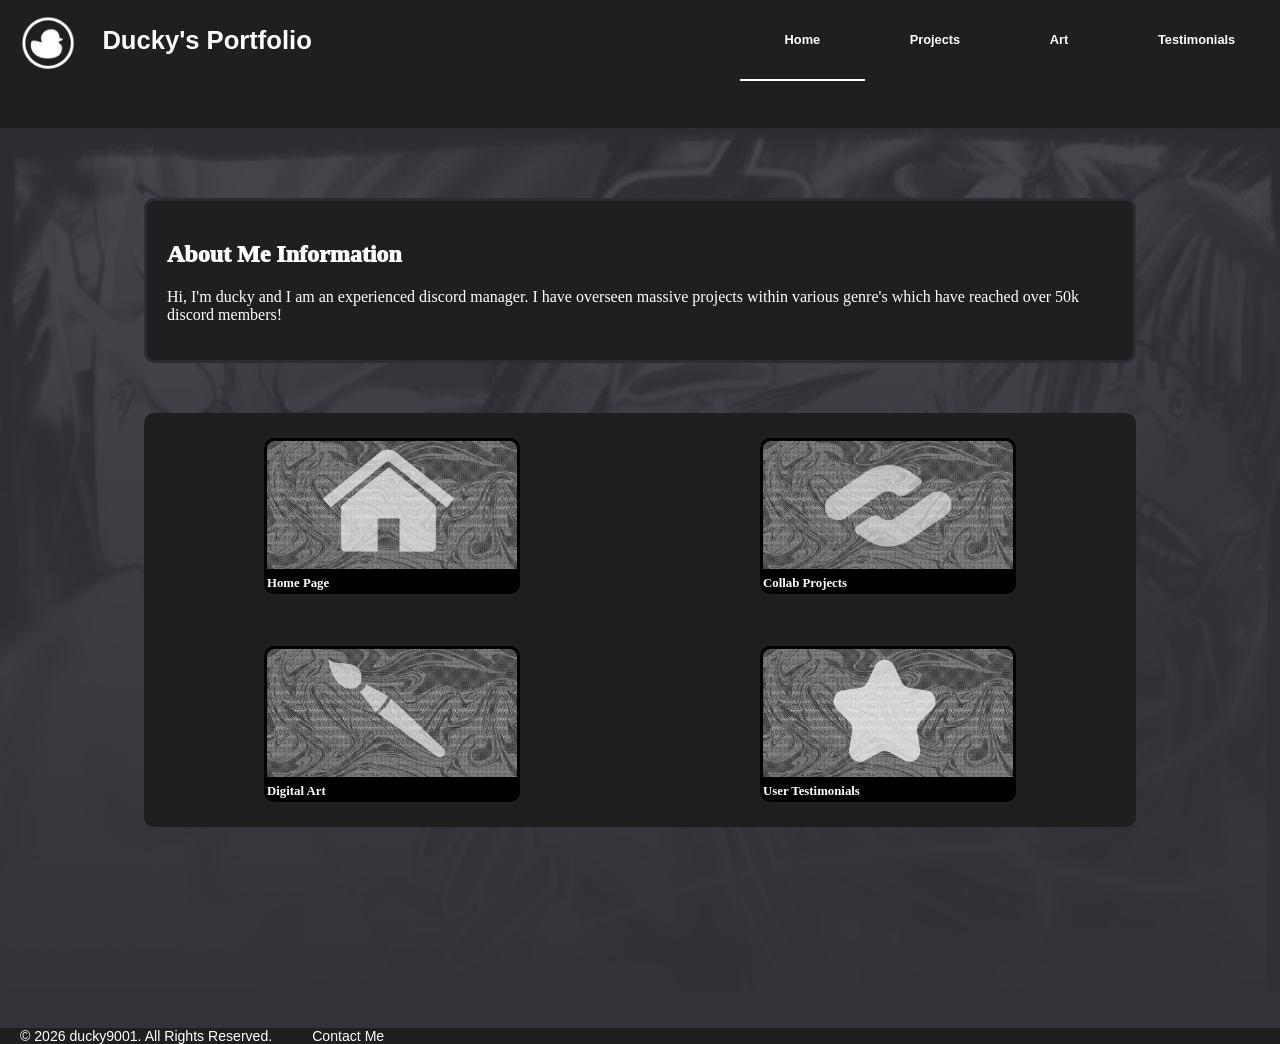
<file: index.html>
<!DOCTYPE html>
<html lang="en">
<head>
<meta charset="UTF-8">
<meta name="viewport" content="width=device-width, initial-scale=1.0">
<title>Ducky's Discord Portfolio</title>
  <link rel="icon" type="image/x-icon" href="assets/websitelogo.png">
<link rel="stylesheet" type="text/css" href="siteformatting.css">
</head>

<body>
<div class="page-1">
<div id="navigationbar" class="navigationbar">
    <ul class="tab-options">
        <img class="navigationimage" id="image-cover" src="assets/websitelogo.png" alt="scp">
        <li class="options"><a id="options-link" class="options-link" href="testimonials.html">Testimonials</a></li>
        <li class="options"><a id="options-link" class="options-link" href="art-page.html">Art</a></li>
        <li class="options"><a id="options-link" class="options-link" href="project-page.html">Projects</a></li>
        <li id="selected-option" class="options"><a id="options-link" class="options-link" href="index.html">Home</a></li>
        <li class="options2"><a id="options-link2" class="options-link2" href="index.html">Ducky's Portfolio</a></li>
    </ul>
        <ul id="tab-options3" class="tab-options3">
        <li class="options3"><a id="options-link3" class="options-link3" href="testimonials.html">Testimonials</a></li>
        <li class="options3"><a id="options-link3" class="options-link3" href="art-page.html">Art</a></li>
        <li class="options3"><a id="options-link3" class="options-link3" href="project-page.html">Projects</a></li>
        <li id="selected-option3" class="options3"><a id="options-link3" class="options-link3" href="index.html">Home</a></li>
    </ul>
</div>
<div class="wrappercontainer">
<img class="background-mask" id="   " src="assets/noFilter.jpeg" alt="scp">
<div class="wrapper">
<main class="page-body">
<section>
    <div id="container1" class="container1">
     <h1 class="embedtitle">About Me Information</h1> 
     <p class="embedtext">Hi, I'm ducky and I am an experienced discord manager. I have overseen massive projects within various genre's which have reached over 50k discord members!</p>
    </div>
</section>
<div id="experience-container" class="tab-container">
<a class="experience-link" href="index.html" alt="Kaizen">
<div id="experience-card2" class="experience-card">
    <img id="experience-image2" class="experience-image" id="image-cover" src="assets/homeicon.jpg" alt="scp">
    <div class="experience-content">
        <div class="experience-textbox">
           <span id="experience-title" class="experience-title">Home Page</span>
        </div>
    </div>
</div>
</a>
<a class="experience-link" href="project-page.html" alt="Kaizen">
<div id="experience-card2" class="experience-card">
    <img id="experience-image2" class="experience-image" id="image-cover" src="assets/collabicon.jpg" alt="scp">
    <div class="experience-content">
        <div class="experience-textbox">
           <span id="experience-title" class="experience-title">Collab Projects</span>
        </div>
    </div>
</div>
</a>
<a class="experience-link" href="art-page.html" alt="Kaizen">
<div id="experience-card2" class="experience-card">
    <img id="experience-image2" class="experience-image" id="image-cover" src="assets/articon.jpg" alt="scp">
    <div class="experience-content">
        <div class="experience-textbox">
           <span id="experience-title" class="experience-title">Digital Art</span>
        </div>
    </div>
</div>
</a>
<a class="experience-link" href="testimonials.html" alt="Kaizen">
<div id="experience-card2" class="experience-card">
    <img id="experience-image2" class="experience-image" id="image-cover" src="assets/testiminialicon.jpg" alt="scp">
    <div class="experience-content">
        <div class="experience-textbox">
           <span id="experience-title" class="experience-title">User Testimonials</span>
        </div>
    </div>
</div>
</a>
</section>
</main>
</div>

<div class="footer">
    <section>
      <footer class="footer">
            <li id="footer-option" class="footer-option">© 2026 ducky9001. All Rights Reserved.</li>
            <a id="footer-option" class="footer-option" href="https://discord.com/users/408703880411611196">
            <li id="footer-option" class="footer-option">Contact Me</li>
            </a>  
      </footer>
    </section>
</div>
</div>
</div>
</body>
</file>
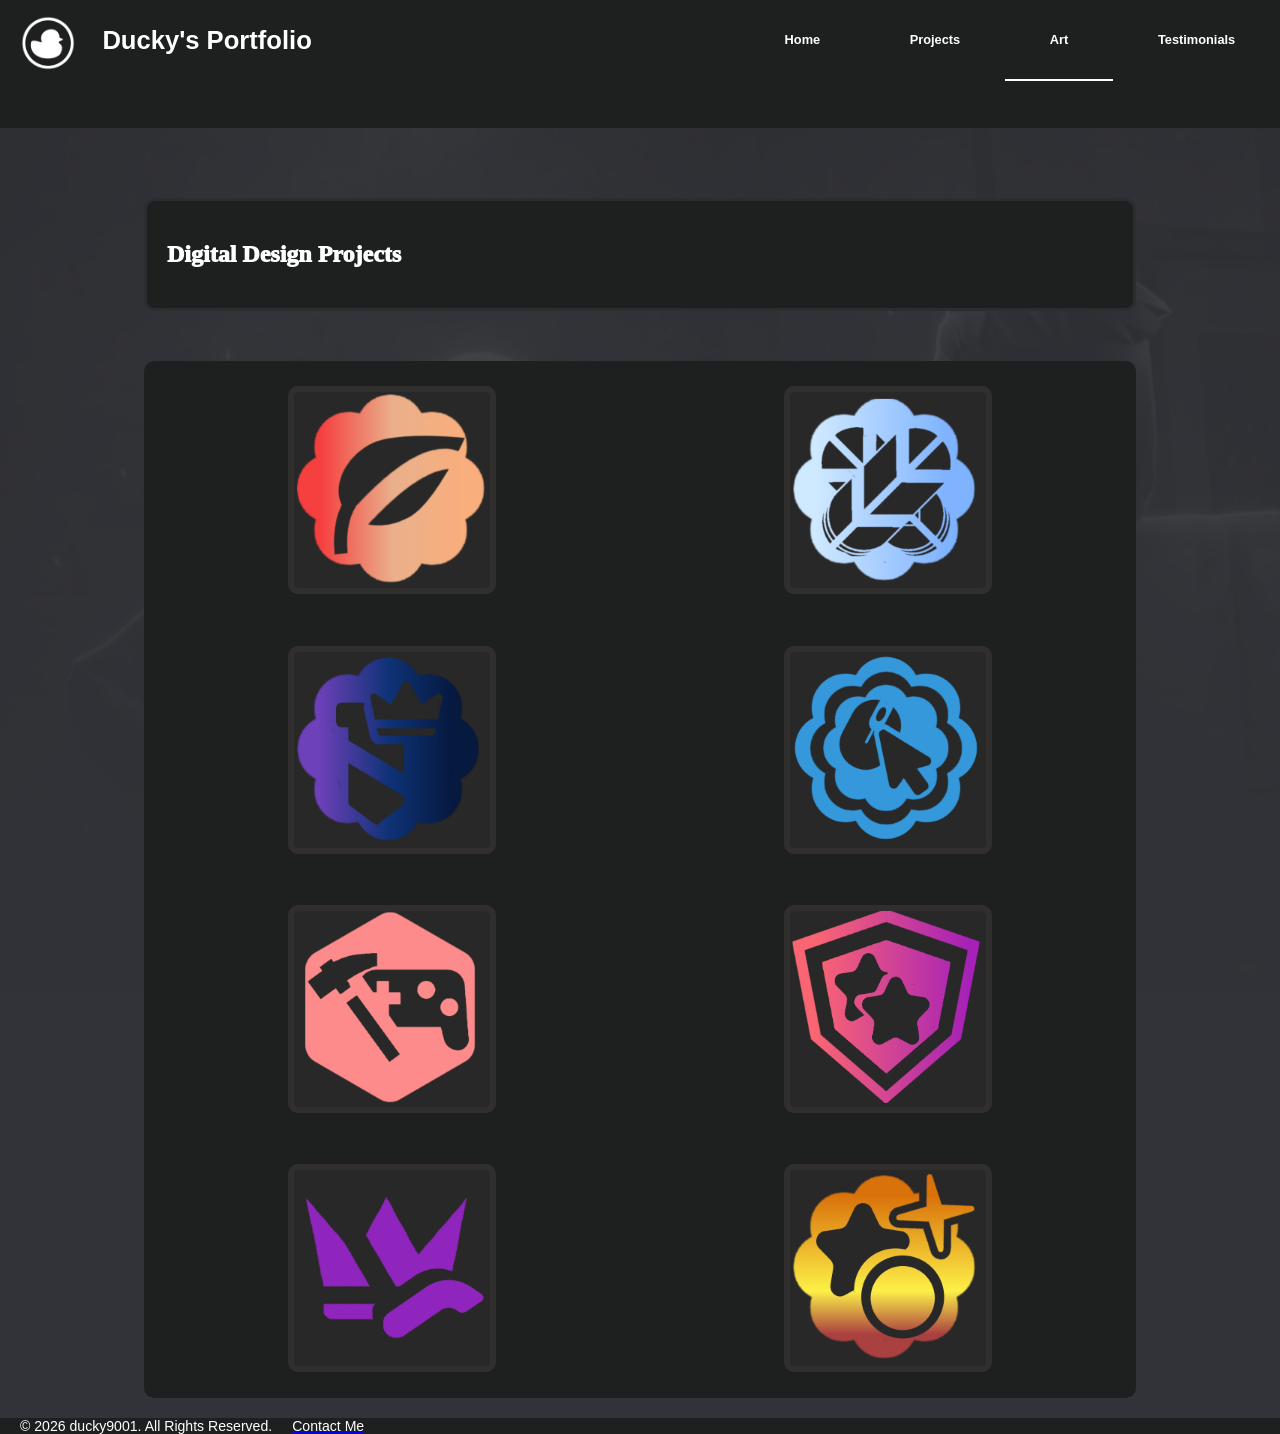
<file: art-page.html>
<!DOCTYPE html>
<html lang="en">
<head>
<meta charset="UTF-8">
<meta name="viewport" content="width=device-width, initial-scale=1.0">
<title>Ducky's Discord Portfolio</title>
  <link rel="icon" type="image/x-icon" href="assets/websitelogo.png">
<link rel="stylesheet" type="text/css" href="siteformatting.css">
</head>

<body>
<div class="page-1">
<div id="navigationbar" class="navigationbar">
    <ul class="tab-options">
        <img class="navigationimage" id="image-cover" src="assets/websitelogo.png" alt="scp">
        <li class="options"><a id="options-link" class="options-link" href="testimonials.html">Testimonials</a></li>
        <li id="selected-option" class="options"><a id="options-link" class="options-link" href="art-page.html">Art</a></li>
        <li class="options"><a id="options-link" class="options-link" href="project-page.html">Projects</a></li>
        <li class="options"><a id="options-link" class="options-link" href="index.html">Home</a></li>
        <li class="options2"><a id="options-link2" class="options-link2" href="index.html">Ducky's Portfolio</a></li>
    </ul>
        <ul id="tab-options3" class="tab-options3">
        <li class="options3"><a id="options-link3" class="options-link3" href="testimonials.html">Testimonials</a></li>
        <li id="selected-option3" class="options3"><a id="options-link3" class="options-link3" href="art-page.html">Art</a></li>
        <li class="options3"><a id="options-link3" class="options-link3" href="project-page.html">Projects</a></li>
        <li class="options3"><a id="options-link3" class="options-link3" href="index.html">Home</a></li>
    </ul>
</div>
<div class="wrappercontainer">
<img class="background-mask" id="   " src="assets/robots.jpeg" alt="scp">
<div class="wrapper">
<main class="page-body">
<section>
    <div id="container1" class="container1">
     <h1 class="embedtitle">Digital Design Projects</h1> 
    </div>
</section>
<div id="icon-container" class="tab-container">
<div id="icon-card3" class="icon-card">
    <img id="icon-image3" class="icon-image" id="image-cover" src="assets/design1.png" alt="scp">
</div>
<div id="icon-card3" class="icon-card">
    <img id="icon-image3" class="icon-image" id="image-cover" src="assets/design2.png" alt="scp">
</div>
<div id="icon-card3" class="icon-card">
    <img id="icon-image3" class="icon-image" id="image-cover" src="assets/design3.png" alt="scp">
</div>
<div id="icon-card3" class="icon-card">
    <img id="icon-image3" class="icon-image" id="image-cover" src="assets/design4.png" alt="scp">
</div>
<div id="icon-card3" class="icon-card">
    <img id="icon-image3" class="icon-image" id="image-cover" src="assets/design5.png" alt="scp">
</div>
<div id="icon-card3" class="icon-card">
    <img id="icon-image3" class="icon-image" id="image-cover" src="assets/design6.png" alt="scp">
</div>
<div id="icon-card3" class="icon-card">
    <img id="icon-image3" class="icon-image" id="image-cover" src="assets/design7.png" alt="scp">
</div>
<div id="icon-card3" class="icon-card">
    <img id="icon-image3" class="icon-image" id="image-cover" src="assets/design8.png" alt="scp">
</div>
</main>
</div>

<div class="footer">
    <section>
      <footer class="footer">
            <li id="footer-option" class="footer-option">© 2026 ducky9001. All Rights Reserved.</li>
            <a id="footer-option" href="https://discord.com/users/408703880411611196">
            <li id="footer-option" class="footer-option">Contact Me</li>
            </a>  
      </footer>
    </section>
</div>
</div>
</div>
</body>
</file>
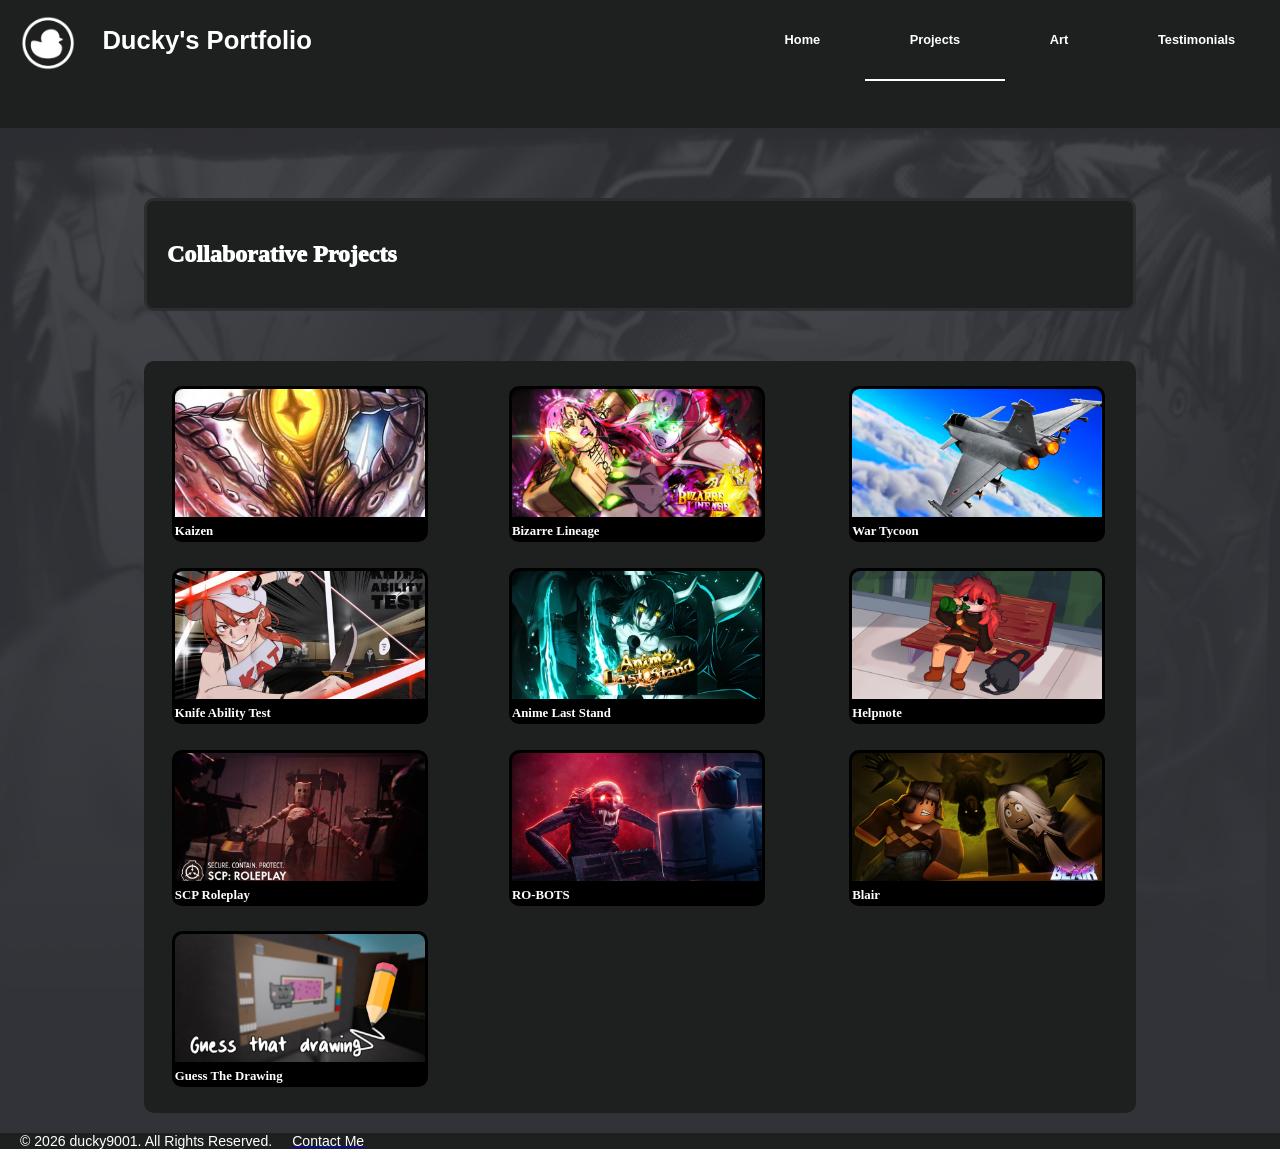
<file: project-page.html>
<!DOCTYPE html>
<html lang="en">
<head>
<meta charset="UTF-8">
<meta name="viewport" content="width=device-width, initial-scale=1.0">
<title>Ducky's Discord Portfolio</title>
  <link rel="icon" type="image/x-icon" href="assets/websitelogo.png">
<link rel="stylesheet" type="text/css" href="siteformatting.css">
</head>

<body>
<div class="page-1">
<div id="navigationbar" class="navigationbar">
    <ul class="tab-options">
        <img class="navigationimage" id="image-cover" src="assets/websitelogo.png" alt="scp">
        <li class="options"><a id="options-link" class="options-link" href="testimonials.html">Testimonials</a></li>
        <li class="options"><a id="options-link" class="options-link" href="art-page.html">Art</a></li>
        <li id="selected-option" class="options"><a id="options-link" class="options-link" href="project-page.html">Projects</a></li>
        <li class="options"><a id="options-link" class="options-link" href="index.html">Home</a></li>
        <li class="options2"><a id="options-link2" class="options-link2" href="index.html">Ducky's Portfolio</a></li>
    </ul>
        <ul id="tab-options3" class="tab-options3">
        <li class="options3"><a id="options-link3" class="options-link3" href="testimonials.html">Testimonials</a></li>
        <li class="options3"><a id="options-link3" class="options-link3" href="art-page.html">Art</a></li>
        <li id="selected-option3" class="options3"><a id="options-link3" class="options-link3" href="project-page.html">Projects</a></li>
        <li class="options3"><a id="options-link3" class="options-link3" href="index.html">Home</a></li>
    </ul>
</div>
<div class="wrappercontainer">
<img class="background-mask" id="   " src="assets/noFilter.jpeg" alt="scp">
<div class="wrapper">

<main class="page-body">
<section>
    <div id="container1" class="container1">
     <h1 class="embedtitle">Collaborative Projects</h1> 
    </div>
</section>
<div id="experience-container" class="experience-container">
<a class="experience-link" href="https://www.roblox.com/games/17662297954/KAIZEN" alt="Kaizen">
<div id="experience-card2" class="experience-card">
    <img id="experience-image2" class="experience-image" id="image-cover" src="assets/kraken.webp" alt="scp">
    <div class="experience-content">
        <div class="experience-textbox">
           <span id="experience-title" class="experience-title">Kaizen</span>
        </div>
    </div>
</div>
</a>
<a class="experience-link" href="https://www.roblox.com/games/14890802310/Bizarre-Lineage" alt="Bizarre-Lineage">
<div id="experience-card2" class="experience-card">
    <img id="experience-image2" class="experience-image" src="assets/bizarre.jpeg" alt="scp">
    <div class="experience-content">
        <div class="experience-textbox">
           <span id="experience-title" class="experience-title">Bizarre Lineage</span>
        </div>
    </div>
</div>
</a>
<a class="experience-link" href="https://www.roblox.com/games/4639625707/War-Tycoon" alt="War-Tycoon">
<div id="experience-card2" class="experience-card">
    <img id="experience-image2" class="experience-image" src="assets/wt.jpeg" alt="scp">
    <div class="experience-content">
        <div class="experience-textbox">
           <span id="experience-title" class="experience-title">War Tycoon</span>
        </div>
    </div>
</div>
</a>
<a class="experience-link" href="https://www.roblox.com/games/111163066268338/Knife-Ability-Test" alt="Kife-Ability-Test">
<div id="experience-card2" class="experience-card">
    <img id="experience-image2" class="experience-image" src="assets/kat.jpeg" alt="scp">
    <div class="experience-content">
        <div class="experience-textbox">
           <span id="experience-title" class="experience-title">Knife Ability Test</span>
        </div>
    </div>
</div>
</a>
<a class="experience-link" href="https://www.roblox.com/games/12886143095/Anime-Last-Stand" alt="Anime-Last-Stand">
<div id="experience-card2" class="experience-card">
    <img id="experience-image2" class="experience-image" src="assets/animelaststand.jpeg" alt="scp">
    <div class="experience-content">
        <div class="experience-textbox">
           <span id="experience-title" class="experience-title">Anime Last Stand</span>
        </div>
    </div>
</div>
<a class="experience-link" href="https://xela.dev/" alt="Helpnote">
<div id="experience-card2" class="experience-card">
    <img id="experience-image2" class="experience-image" src="assets/xela.png" alt="scp">
    <div class="experience-content">
        <div class="experience-textbox">
           <span id="experience-title" class="experience-title">Helpnote</span>
        </div>
    </div>
</div> 
</a>
<a class="experience-link" href="https://www.roblox.com/games/5041144419/SCP-Roleplay" alt="SCP-Roleplay">
<div id="experience-card2" class="experience-card">
    <img id="experience-image2" class="experience-image" src="assets/scp.jpeg" alt="scp">
    <div class="experience-content">
        <div class="experience-textbox">
           <span id="experience-title" class="experience-title">SCP Roleplay</span>
        </div>
    </div>
</div> 
</a>
<a class="experience-link" href="https://www.roblox.com/games/1001315107/RO-BOTS" alt="RO-BOTS">
<div id="experience-card2" class="experience-card">
    <img id="experience-image2" class="experience-image" src="assets/robots.jpeg" alt="scp">
    <div class="experience-content">
        <div class="experience-textbox">
           <span id="experience-title" class="experience-title">RO-BOTS</span>
        </div>
    </div>
</div> 
</a>
<a class="experience-link" href="https://www.roblox.com/games/6137321701/Blair" alt="Blair">
<div id="experience-card2" class="experience-card">
    <img id="experience-image2" class="experience-image" src="assets/Blair.jpeg" alt="scp">
    <div class="experience-content">
        <div class="experience-textbox">
           <span id="experience-title" class="experience-title">Blair</span>
        </div>
    </div>
</div> 
</a>
<a class="experience-link" href="https://www.roblox.com/games/3281073759/Guess-the-drawing" alt="Guess-The-Drawing">
<div id="experience-card2" class="experience-card">
    <img id="experience-image2" class="experience-image" src="assets/gtd.jpeg" alt="scp">
    <div class="experience-content">
        <div class="experience-textbox">
           <span id="experience-title" class="experience-title">Guess The Drawing</span>
        </div>
    </div>
</div> 
</a>
</div>
</section>
</main>
</div>

<div class="footer">
    <section>
      <footer class="footer">
            <li id="footer-option" class="footer-option">© 2026 ducky9001. All Rights Reserved.</li>
            <a id="footer-option" href="https://discord.com/users/408703880411611196">
            <li id="footer-option" class="footer-option">Contact Me</li>
            </a>  
      </footer>
    </section>
</div>
</div>
</div>
</body>
</file>
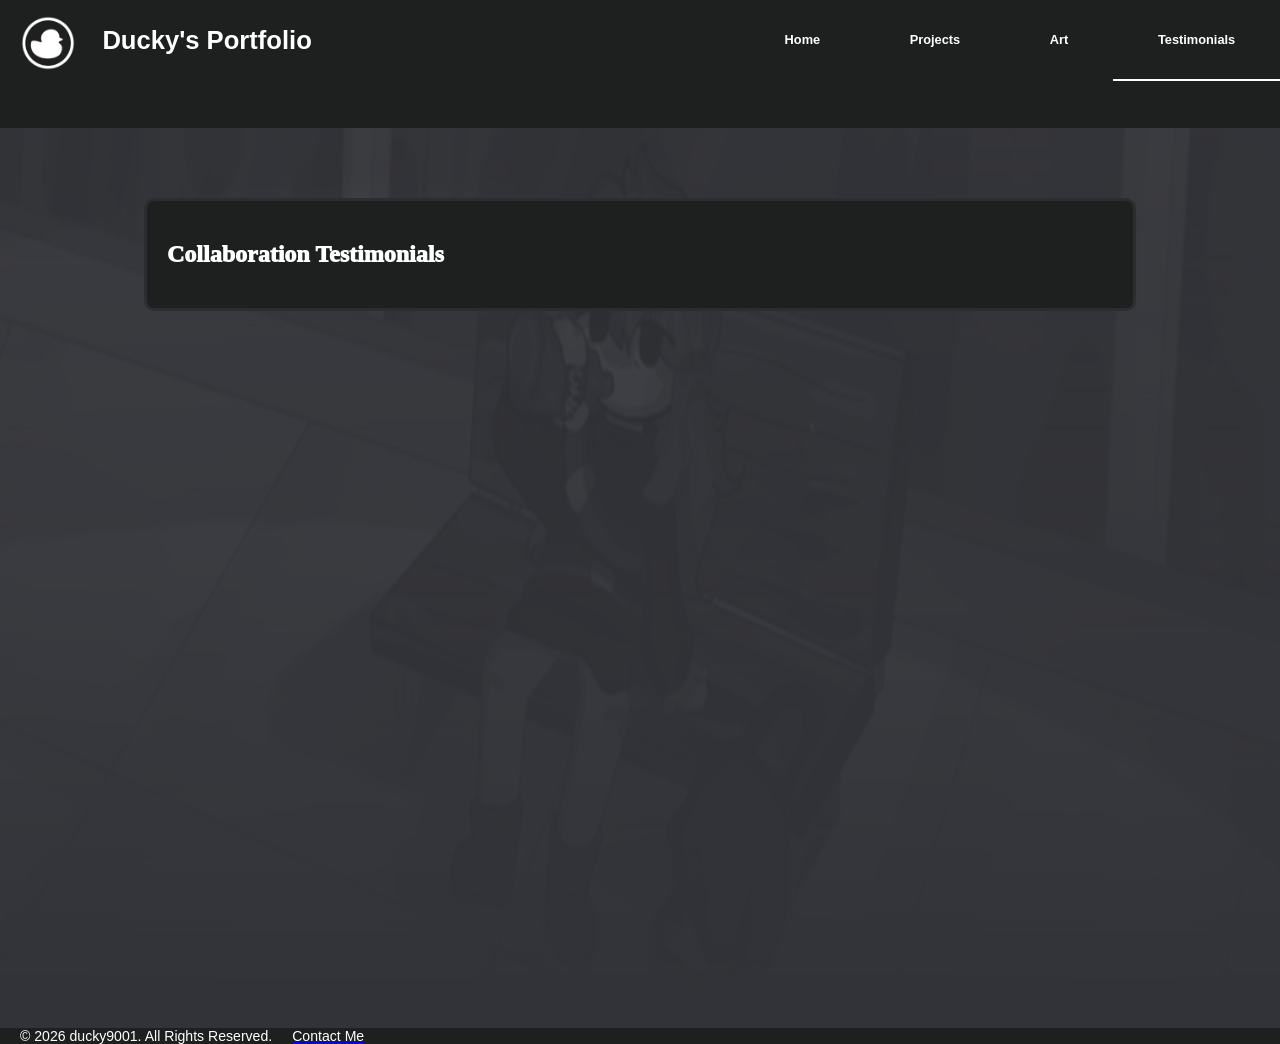
<file: testimonials.html>
<!DOCTYPE html>
<html lang="en">
<head>
<meta charset="UTF-8">
<meta name="viewport" content="width=device-width, initial-scale=1.0">
<title>Ducky's Discord Portfolio</title>
  <link rel="icon" type="image/x-icon" href="assets/websitelogo.png">
<link rel="stylesheet" type="text/css" href="siteformatting.css">
</head>

<body>
<div class="page-1">
<div id="navigationbar" class="navigationbar">
    <ul class="tab-options">
        <img class="navigationimage" id="image-cover" src="assets/websitelogo.png" alt="scp">
        <li id="selected-option" class="options"><a id="options-link" class="options-link" href="testimonials.html">Testimonials</a></li>
        <li class="options"><a id="options-link" class="options-link" href="art-page.html">Art</a></li>
        <li class="options"><a id="options-link" class="options-link" href="project-page.html">Projects</a></li>
        <li class="options"><a id="options-link" class="options-link" href="index.html">Home</a></li>
        <li class="options2"><a id="options-link2" class="options-link2" href="index.html">Ducky's Portfolio</a></li>
    </ul>
        <ul id="tab-options3" class="tab-options3">
        <li id="selected-option3" class="options3"><a id="options-link3" class="options-link3" href="testimonials.html">Testimonials</a></li>
        <li class="options3"><a id="options-link3" class="options-link3" href="art-page.html">Art</a></li>
        <li class="options3"><a id="options-link3" class="options-link3" href="project-page.html">Projects</a></li>
        <li class="options3"><a id="options-link3" class="options-link3" href="index.html">Home</a></li>
    </ul>
</div>
<div class="wrappercontainer">
<img class="background-mask" id="   " src="assets/xela.png" alt="scp">
<div class="wrapper">
<main class="page-body">
<section>
    <div id="container1" class="container1">
     <h1 class="embedtitle">Collaboration Testimonials</h1> 
    </div>
</section>
</main>
</div>

<div class="footer">
    <section>
      <footer class="footer">
            <li id="footer-option" class="footer-option">© 2026 ducky9001. All Rights Reserved.</li>
            <a id="footer-option" href="https://discord.com/users/408703880411611196">
            <li id="footer-option" class="footer-option">Contact Me</li>
            </a>  
      </footer>
    </section>
</div>
</div>
</div>
</body>
</file>
<file: siteformatting.css>
* {
    box-sizing: border-box;
}

.page-1{
    display: grid;
    grid-template-areas: 
    'navigationbar'
    'wrappercontainer'
    'container1'
    'footer';
}

.navigationbar{
grid-area: navigationbar;
background-color:#1e2020;
border-color:#2c2d31;
position:sticky;
z-index: 1;
top:0;
width: 100%;
min-height: 8rem;
font-size:1vw;
}
.navigationimage{
    float: left;
    margin-top: 1.1vw;
    margin-left: 1.5vw;
    min-height: 2rem;
    border-style: solid;
    border-color: #1f1f20;
    border-radius: 50%;
    border-width: 0.2vw;
    width: 4.5vw; 
}
html, body {
    height: 100%;
}
.tab-options{
    list-style: none;
    overflow: auto;
    padding: 0;
    margin: 0;
}
.tab-options3{
    display: none;
    list-style: none;
    overflow: auto;
    padding: 0;
    margin: 0; 
}
#selected-option{
    border: white;
    border-style: solid;
    border-bottom-width: 2px;
    border-left-width: 0px;
    border-right-width: 0px;
    border-top-width: 0px;
}

.options{
    float: right;    
}
.options2{
    float: left;
}
.options3{
    float: right;    
}
.wrapper{
  min-height: 100vh;
  display: grid;
  grid-template-rows: 1fr auto;
}
.wrappercontainer{
    grid-area: wrappercontainer;
}
.page-body{
    padding:20px;
    flex:1;
}
.footer{
    display: flex;
    grid-area: footer;
    list-style: none;
    background-color: #1e2020;
    max-width: 100%;
}
.footer-option{
    font-family: Verdana, Geneva, Tahoma, sans-serif;
    color: white;
    text-decoration: none;
    font-size: 1.1vw;
    padding-left: 20px;
}
.options-link{
    display: block;
    padding: 2.5em 3.5em;
    font-family: Verdana, Geneva, Tahoma, sans-serif;
    font-size: 1em;
    font-weight: bold;
    text-decoration: none;
    color: white; 
}
.options-link2{
    display: block;
    padding: 1em 1em;
    font-size: 2em;
    font-family: Verdana, Geneva, Tahoma, sans-serif;
    font-weight: bold;
    text-decoration: none;
    color: white;
}
.options-link3{
    display: block;
    padding: 1em 1em;
    font-size: 2em;
    font-family: Verdana, Geneva, Tahoma, sans-serif;
    font-weight: bold;
    text-decoration: none;
    color: white;
}
.options-link:hover{
    background-color: #28282e;
    font-size: 1.04em;
    
}

.container1{
grid-area: container1;
background-color:#1e2020;
border-color:#2c2d31;
border-style:solid;
border-radius:10px;
padding:20px;
margin: 50px 10%;
font-size:1vw;
}

.background-mask{
    width: 100%;
    height: 100%;
    -webkit-mask-image: linear-gradient(black, transparent);
    mask-image: linear-gradient(black, transparent);
    z-index: -1;
    position: absolute;
    filter: grayscale(100%);
    opacity: 10%;
}

.embedtitle{
font-size: 1.5rem;
font-weight:1000;
font-family:Verdana;
}
.embedtext{
font-size: 1rem;
font-family:Verdana;
}

body{
    min-height: 100vh;
    display: flex;
    flex-direction: column;
    color:white;
    margin:0px;
    background-color:#323338;
}

.embedbutton{
    background-color:#2c2d31;
    font-family: Verdana;
    font-size: 1.1em;
    color: white;
    padding: 10px 30px;
    border-color:#28282e;
    border-width: 0.2vw;
    border-style:solid;
    border-radius:8%;
}

.experience-container{
    width: 80%;
    display: grid;
    grid-template-columns: auto auto auto;
    row-gap: 2vw;
    column-gap: 2vw;
    margin: 0 auto;
    border-radius: 10px;
    padding-top: 2vw;
    padding-bottom: 2vw;
    background-color: #1e2020;
}

.experience-card{
    margin: 0vw auto;
    width: 20%;
    height: fit-content;
    min-width: 20vw;
    max-width: 100vw;
    border-style: solid;
    border-width: 0.29vw;
    border-radius: 10px;
    background-color:#000000;
    border-color:#000000;
}

.experience-image {
  width: 100%;
  max-width: 20vw;
  object-fit: fit;
  height: 10vw;
  object-fit: cover;
  border-radius: 8px 8px 0 0;
}

.experience-content{
    border-bottom-left-radius: 10px;
    border-bottom-right-radius: 10px; 
    background-color: #000000;
}
.experience-textbox{
    background-color: #000000;
    border-bottom-left-radius: 10px;
    border-bottom-right-radius: 10px;   
    max-height: fit-content;
}
.icon-container{
    width: 80%;
    display: grid;
    grid-template-columns: auto auto auto;
    row-gap: 2vw;
    column-gap: 2vw;
    margin: 0 auto;
    border-radius: 10px;
    background-color: #1e2020;
}
.icon-card{
    margin: 0vw auto;
    width: 42%;;
    height: fit-content;
    min-width: 10.8vw;
    max-width: 100vw;
    border-style: solid;
    border-width: 0.50vw;
    border-radius: 10px;
    background-color:#292828;
    border-color:#312e2e;
}
.icon-image {
  width: 100%;
  max-width: 15vw;
  object-fit: fit;
  height: 15vw;
  object-fit: cover;
  border-radius: 8px 8px 0 0;
}
.tab-container{
    width: 80%;
    display: grid;
    grid-template-columns: auto auto;
    row-gap: 4vw;
    column-gap: 0vw;
    margin: 0 auto;
    border-radius: 10px;
    padding-top: 2vw;
    padding-bottom: 2vw;
    background-color: #1e2020;
}
html{
    font-size: 16px;
}

.experience-title{
    font-family: Verdana;
    max-width: 100cap;
    min-width: fit-content;
    color: white;
    text-decoration: none;
    font-size: clamp(0.5rem, 1vw, 1.5rem);
    font-weight: bold;
}
.experience-link{
    text-decoration: none;
}

/* Platform Configurations below :) */

@media only screen and (max-width: 600px) {
    .navigationbar{
        grid-area: 1;
}
    .container1{
        grid-area: 2;
}
    .footer{
        grid-area: 3;
}
    .wrappercontainer{
        grid-area: 0 / 3;
}

#options-link{
    font-size: 0.4rem;
    display: none;
}
#navigationbar{
    min-height: 6rem;
}
#options-link2{
    padding-top: 30px;
    padding-bottom: 0px;
    font-size: 1.7rem;
}
#image-cover{
    padding-top: 4px;
    width: 4.8rem;
}
#tab-options3{
    font-size: 0.5rem;
    display: block;
}
#selected-option3{
    border: white;
    border-style: solid;
    border-bottom-width: 2px;
    border-left-width: 0px;
    border-right-width: 0px;
    border-top-width: 0px;
}
#experience-container{
    width: 100%;
    display: grid;
    grid-template-columns: auto auto;
    row-gap: 5vw;
    column-gap: 2vw;
    margin: 0 auto;
    border-radius: 10px;
    padding-top: 2vw;
    padding-bottom: 2vw;
    background-color: #1e2020;
}
#experience-card2{
    width: 40%;
    height: fit-content;
    min-height: 22vw;
    min-width: 30vw;
    max-width: 100vw;
    border-style: solid;
    border-width: 0.29vw;
    border-radius: 10px;
    background-color:#000000;
    border-color:#000000;    
}
#experience-card3{
    width: 40%;
    height: fit-content;
    min-height: 12vw;
    min-width: 30vw;
    max-width: 100vw;
    border-style: solid;
    border-width: 0.29vw;
    border-radius: 10px;
    background-color:#000000;
    border-color:#000000;     
}
#experience-image2{
  width: 100%;
  max-width: 30vw;
  object-fit: fit;
  height: 15vw;
  object-fit: cover;
  border-radius: 8px 8px 0 0;
}
#experience-image3{
  width: 100%;
  max-width: 30vw;
  object-fit: fit;
  height: 20vw;
  object-fit: cover;
  border-radius: 8px 8px 0 0;
}
#icon-container{
    width: 100%;
    display: grid;
    grid-template-columns: auto auto;
    row-gap: 5vw;
    column-gap: 2vw;
    margin: 0 auto;
    border-radius: 10px;
    padding-top: 2vw;
    padding-bottom: 2vw;
    background-color: #1e2020;  
}
#icon-card3{
    width: 40%;
    height: fit-content;
    min-height: 12vw;
    min-width: 30vw;
    max-width: 100vw;
    border-style: solid;
    border-width: 0.50vw;
    border-radius: 10px;
    background-color:#292828;
    border-color:#312e2e; 
}
#icon-image3{
  width: 100%;
  max-width: 50vw;
  object-fit: fit;
  height: 30%;
  object-fit: cover;
  border-radius: 8px 8px 0 0;
}
#experience-title{
    font-family: Verdana;
    padding-left: 5px;
    padding-top: 0px;
    padding-bottom: 10px;
    max-width: 100cap;
    min-width: fit-content;
    color: white;
    text-decoration: none;
    font-size: clamp(0.65rem, 2vw, 2.5rem);
    font-weight: bold;    
}
#footer{
    display: flex;
    grid-area: footer;
    list-style: none;
    background-color: #1e2020;
    max-width: 100%;  
}
#footer-option{
    
    font-family: Verdana, Geneva, Tahoma, sans-serif;
    color: white;
    text-decoration: none;
    align-content: center;
    min-height: 15vw;
    font-size: 3vw;
    padding-left: 20px;
}
#container1{
    background-color:#1e2020;
    border-color:#2c2d31;
    border-style:solid;
    border-radius:10px;
    padding:20px;
    width: 90vw;
    margin: 40px 0%;
    font-size:1vw;
}
}
</file>
